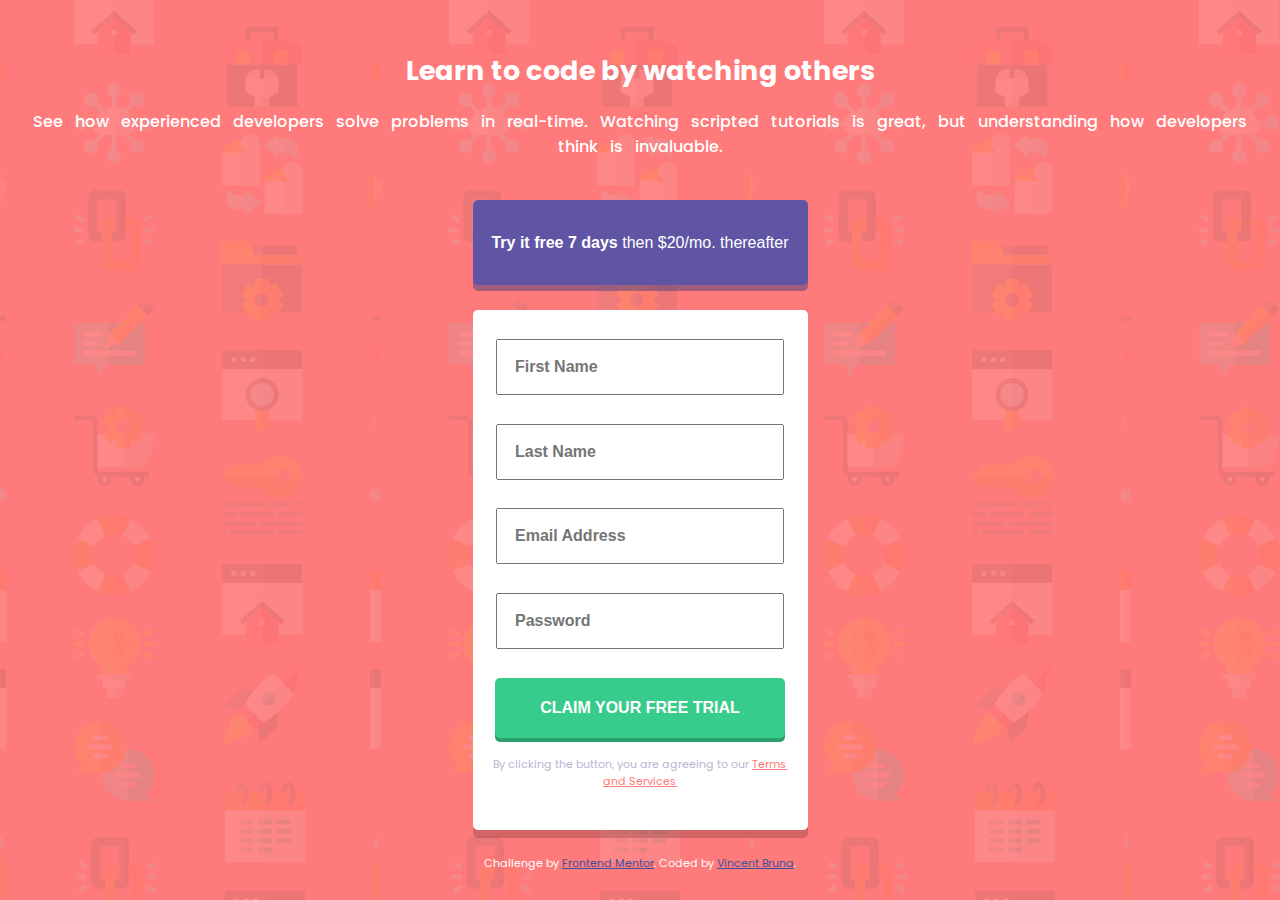
<file: index.html>
<!DOCTYPE html>
<html lang="en">

<head>
  <meta charset="UTF-8">
  <meta name="viewport" content="width=device-width, initial-scale=1.0">
  <!-- displays site properly based on user's device -->
  <link rel="preconnect" href="https://fonts.googleapis.com">
  <link rel="preconnect" href="https://fonts.gstatic.com" crossorigin>
  <link href="https://fonts.googleapis.com/css2?family=Poppins:wght@400;500;600;700&display=swap" rel="stylesheet">
  <link rel="icon" type="image/png" sizes="32x32" href="./images/favicon-32x32.png">
  <link rel="stylesheet" href="CSS/style.css">
  <title>Frontend Mentor | Intro component with sign up form</title>

  <!-- Feel free to remove these styles or customise in your own stylesheet 👍 -->
  <style>
    .attribution {
      font-size: 11px;
      text-align: center;
    }

    .attribution a {
      color: hsl(228, 45%, 44%);
    }
  </style>
</head>

<body>
  <div class="container">
    <br>
    <h1 class="texto1">Learn to code by watching others</h1>

    <p class="texto2">See how experienced developers solve problems in real-time. Watching scripted tutorials is great,
      but understanding how developers think is invaluable.</p><br>
    <button class="try"><a>Try it free 7 days</a> then $20/mo. thereafter</button>
    <form action="success.html" class="formulario">

      <input onblur="validacion()" class="nombre" type="text" placeholder="First Name">
      <input onblur="validacion()" class="apellido" type="text" placeholder="Last Name">
      <input onblur="validacion()" class="email" type="text" placeholder="Email Address">
      <input onblur="validacion()" class="pass" type="text" placeholder="Password">

      <button type="submit" class="claim" form=".formulario">CLAIM YOUR FREE TRIAL</button>

      <p class="by">By clicking the button, you are agreeing to our <a href="#">Terms and Services</a></p>
      
    </form>
  </div>
  <footer>
    <p class="attribution">
      Challenge by <a href="https://www.frontendmentor.io?ref=challenge" target="_blank">Frontend Mentor</a>.
      Coded by <a href="#">Vincent Bruna</a>.
    </p>
  </footer>
  <script src="https://code.jquery.com/jquery-3.6.0.min.js" type="text/javascript"></script>
  <script src="JS/script.js" type="text/javascript"></script>

</body>

</html>
</file>
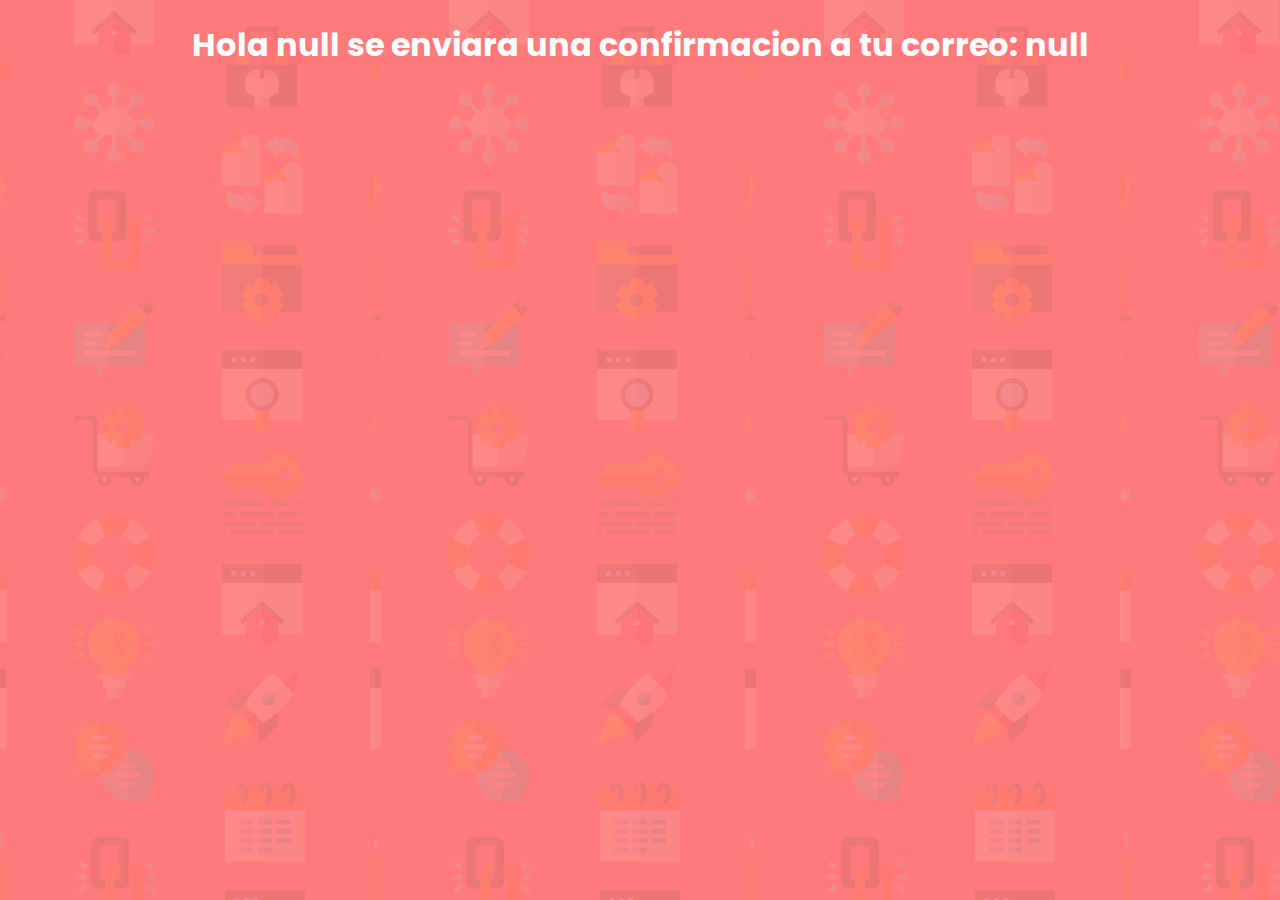
<file: success.html>
<!DOCTYPE html>
<html lang="en">
<head>
    <meta charset="UTF-8">
    <meta http-equiv="X-UA-Compatible" content="IE=edge">
    <meta name="viewport" content="width=device-width, initial-scale=1.0">
    <title>Success</title>
    <link rel="preconnect" href="https://fonts.googleapis.com">
    <link rel="preconnect" href="https://fonts.gstatic.com" crossorigin>
    <link href="https://fonts.googleapis.com/css2?family=Poppins:wght@400;500;600;700&display=swap" rel="stylesheet">
    <link rel="icon" type="image/png" sizes="32x32" href="./images/favicon-32x32.png">
    <link rel="stylesheet" href="CSS/style.css">
</head>
<body>
    
    <h1 id="result"></h1>

    <script src="https://code.jquery.com/jquery-3.6.0.min.js" type="text/javascript"></script>
    <script src="JS/script2.js"text/javascript"></script>
</body>
</html>
</file>
<file: CSS/style.css>
@media screen and (min-width:375px) {

body{
    font-family: 'Poppins', sans-serif;
    font-size: 16px;
    color: white;
    text-align: center;
    background-color: hsl(0, 100%, 74%) ;
    background-image: url(../images/bg-intro-mobile.png);
}
.texto1{
    font-size: 27px;
}
.texto2 {
    word-spacing: 8px;
    font-weight: 500;
}
.by {
    color: hsl(246, 25%, 77%);
    font-size: 11px;
    padding-left: 15px;
    padding-right: 15px;
    margin-top: -10px;
}
.by a{
    color: hsl(0, 100%, 74%) ;
}
.formulario {
    background-color: white;
    border-radius: 5px;
    width: 335px;
    height: 520px;
    box-sizing: border-box;
    display: flex;
    flex-direction: column;
    align-items: center;
    justify-content: space-evenly;
    margin: 25px auto;
    box-shadow: 0px 8px 0px 0px #0000002e;
}
.try {
    background-color: hsl(248, 32%, 49%);
    color: white;
    width: 335px;
    height: 85px;
    font-size: 16px;
    border: 0px;
    line-height: 25px;
    border-radius: 5px;
    display: block;
    margin: 0 auto;
    box-shadow: 0px 6px 0px 0px hsla(248, 32%, 37%, 0.5);
}
.try a{
    font-weight: 600;
}
input {
    width: 280px;
    height: 50px;
    font-weight: 700;
    font-size: 16px;
}
input::placeholder{
    color: (darkgray);
    position: relative;
    left: 15px;
}
.claim {
    width: 290px;
    height: 60px;
    background-color: hsl(154, 59%, 51%);
    color: white;
    border: 0px;
    border-radius: 5px;
    font-size: 16px;
    font-weight: 600;
    box-shadow: 0px 4px 0px 0px hsl(154, 59%, 39%);
}

}

@media screen and (min-width:1440px) {

    body{
        font-family: 'Poppins', sans-serif;
        font-size: 16px;
        color: white;
        text-align: center;
        background-color: hsl(0, 100%, 74%) ;
        background-image: url(../images/bg-intro-mobile.png);
    }
    .texto1 {
        font-size: 45px;
        position: absolute;
        top: 30%;
        left: 10%;
        width: 27%;
        line-height: 100%;
    }
    .texto2 {
        word-spacing: 8px;
        font-weight: 400;
        position: absolute;
        font-size: 15px;
        top: 48%;
        left: 10%;
        width: 37%;
        text-align: left;
    }
    .by {
        color: hsl(246, 25%, 77%);
        font-size: 11px;
        padding-left: 15px;
        padding-right: 15px;
        margin-top: -10px;
        font-weight: 500;
        word-spacing: 3px;
        font-size: 12px;
        position: relative;
    }
    .by a{
        color: hsl(0, 100%, 74%) ;
    }
    .formulario {
        background-color: white;
        border-radius: 5px;
        width: 40%;
        height: 475px;
        box-sizing: border-box;
        display: flex;
        flex-direction: column;
        align-items: center;
        justify-content: space-evenly;
        margin: 25px auto;
        box-shadow: 0px 8px 0px 0px #0000002e;
        position: absolute;
        left: 51%;
        top: 20%;
    }
    .try {
        background-color: hsl(248, 32%, 49%);
        color: white;
        width: 40%;
        height: 60px;
        font-size: 16px;
        border: 0px;
        line-height: 25px;
        border-radius: 5px;
        display: block;
        margin: 0 auto;
        box-shadow: 0px 6px 0px 0px hsla(248, 32%, 37%, 0.5);
        position: absolute;
        left: 51%;
        top: 12%;
    }
    .try a{
        font-weight: 600;
    }
    input {
        width: 85%;
        height: 49px;
        font-weight: 700;
        font-size: 16px;
        position: relative;
        top: 5%;
        border: 2px solid darkgray;
        color: rgb(73, 73, 73);
        box-sizing: border-box;
        padding: 0% 10px;
        border-radius: 5px;
    }
    input::placeholder{
        color: (darkgray);
        margin: 0%;
        padding: 0% 0%;
    }
    .claim {
        width: 85%;
        height: 50px;
        background-color: hsl(154, 59%, 51%);
        color: white;
        border: 0px;
        border-radius: 5px;
        font-size: 16px;
        font-weight: 600;
        box-shadow: 0px 4px 0px 0px hsl(154, 59%, 39%);
        margin-top: 5%;
    }
    .container{
        display: flex;
    }
    .attribution {
        font-size: 11px;
        text-align: center;
        position: absolute;
        top: 95%;
        left: 1%;
    }
    }
</file>
